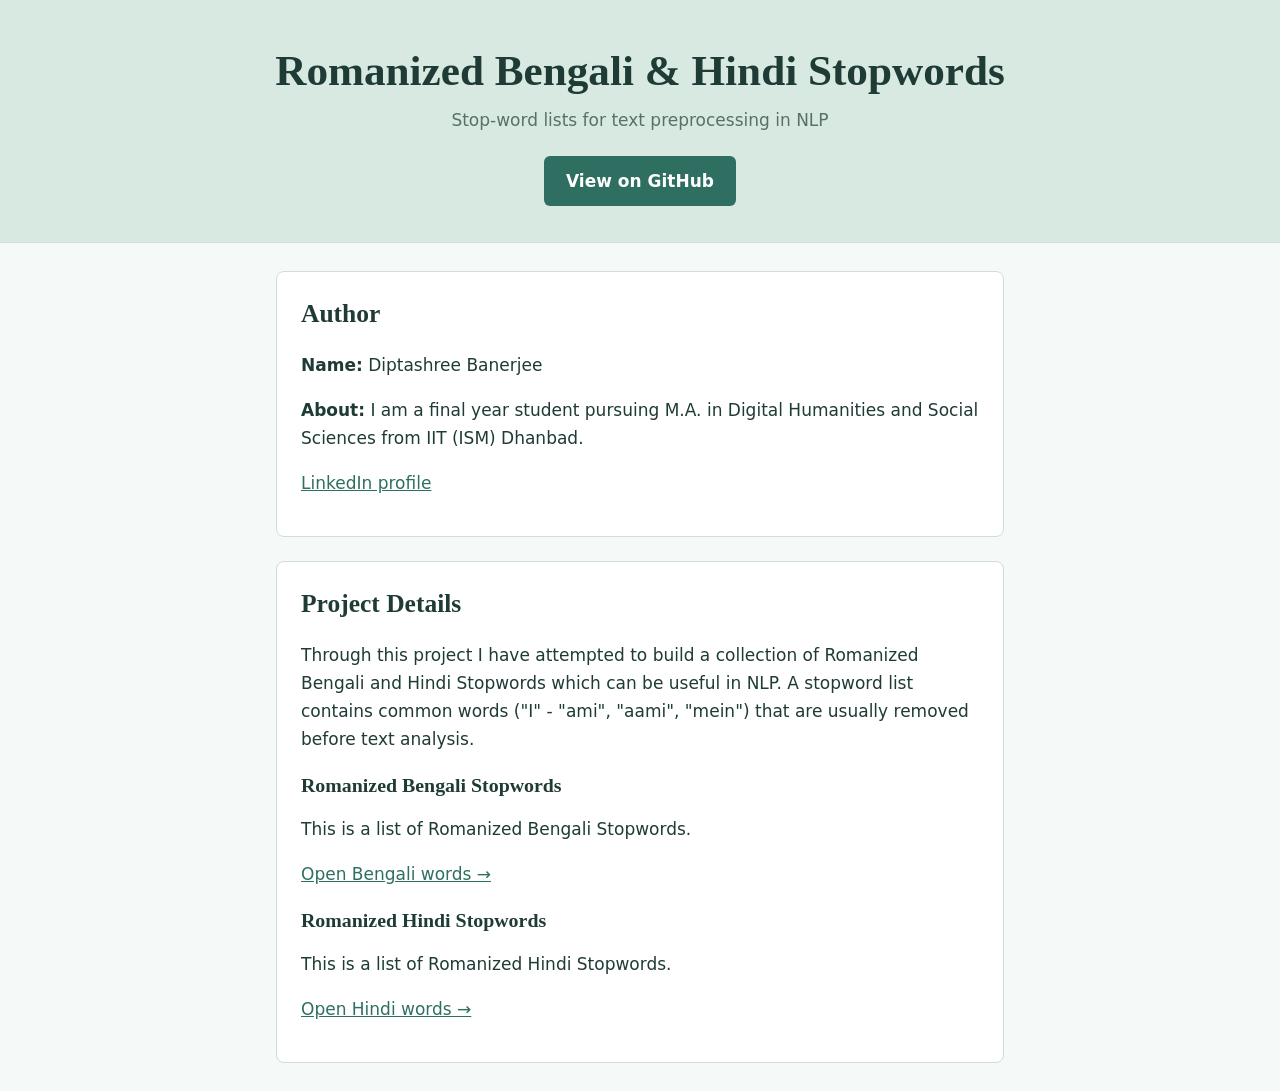
<file: index.html>
<!DOCTYPE html>
<html lang="en">
<head>
  <meta charset="UTF-8">
  <meta name="viewport" content="width=device-width, initial-scale=1">
  <title>Romanized Bengali & Hindi Stopwords | Diptashree</title>
  <link rel="stylesheet" href="style.css">
</head>
<body>
  <header class="top">
    <h1>Romanized Bengali &amp; Hindi Stopwords</h1>
    <p class="sub">Stop-word lists for text preprocessing in NLP</p>
    <a class="btn" href="https://github.com/DiptashreeBanerjee/RomanizedBengaliandHindiStopwords" target="_blank" rel="noopener">View on GitHub</a>
  </header>

  <main>
    <section>
      <h2>Author</h2>
      <p><strong>Name:</strong> Diptashree Banerjee</p>
      <p><strong>About:</strong> I am a final year student pursuing M.A. in Digital Humanities and Social Sciences from IIT (ISM) Dhanbad.</p>
      <p><a href="https://www.linkedin.com/in/diptashree-banerjee/" target="_blank" rel="noopener">LinkedIn profile</a></p>
    </section>

    <section>
      <h2>Project Details</h2>
      <p>Through this project I have attempted to build a collection of Romanized Bengali and Hindi Stopwords which can be useful in NLP. A stopword list contains common words ("I" - "ami", "aami", "mein") that are usually removed before text analysis.</p>

      <h3>Romanized Bengali Stopwords</h3>
      <p>This is a list of Romanized Bengali Stopwords.</p>
      <p><a href="bengali.html" target="_blank" rel="noopener">Open Bengali words →</a></p>

      <h3>Romanized Hindi Stopwords</h3>
      <p>This is a list of Romanized Hindi Stopwords.</p>
      <p><a href="hindi.html" target="_blank" rel="noopener">Open Hindi words →</a></p>
    </section>
  </main>
</body>
</html>
</file>
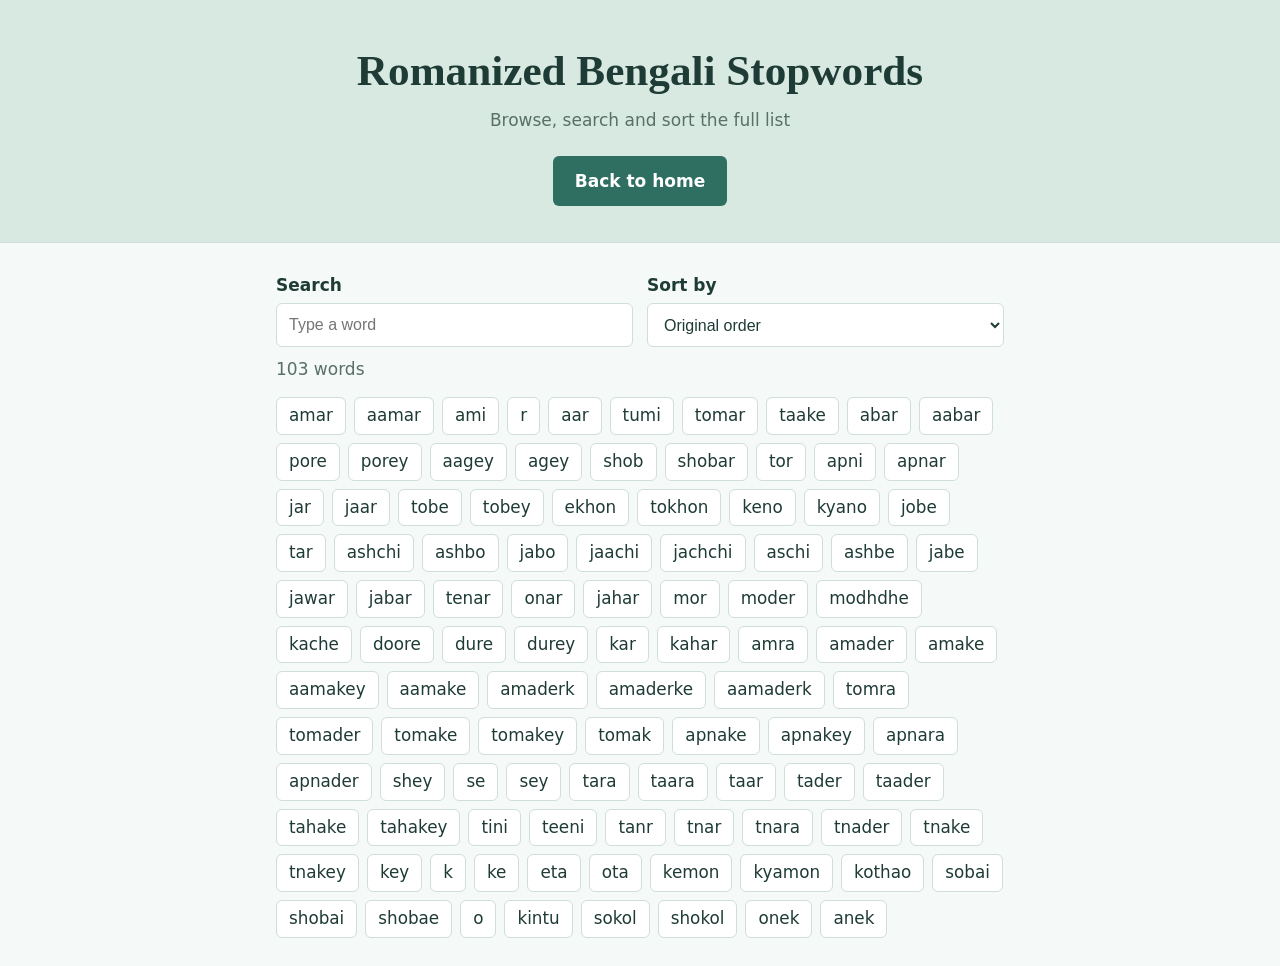
<file: bengali.html>
<!DOCTYPE html>
<html lang="bn-Latn">
<head>
  <meta charset="UTF-8">
  <meta name="viewport" content="width=device-width, initial-scale=1">
  <title>Romanized Bengali Stopwords | Diptashree</title>
  <link rel="stylesheet" href="style.css">
</head>
<body data-file="data/bengali_stopwords.json">
  <header class="top">
    <h1>Romanized Bengali Stopwords</h1>
    <p class="sub">Browse, search and sort the full list</p>
    <a class="btn" href="index.html">Back to home</a>
  </header>
  <main>
    <div class="controls">
      <div class="field">
        <label for="search">Search</label>
        <input id="search" type="search" placeholder="Type a word">
      </div>
      <div class="field">
        <label for="sort">Sort by</label>
        <select id="sort">
          <option value="original">Original order</option>
          <option value="az">A to Z</option>
          <option value="za">Z to A</option>
          <option value="short">Shortest first</option>
          <option value="long">Longest first</option>
        </select>
      </div>
    </div>
    <p id="count" aria-live="polite">Loading words…</p>
    <div id="words" class="word-grid"></div>
  </main>
  <script src="script.js"></script>
</body>
</html>
</file>
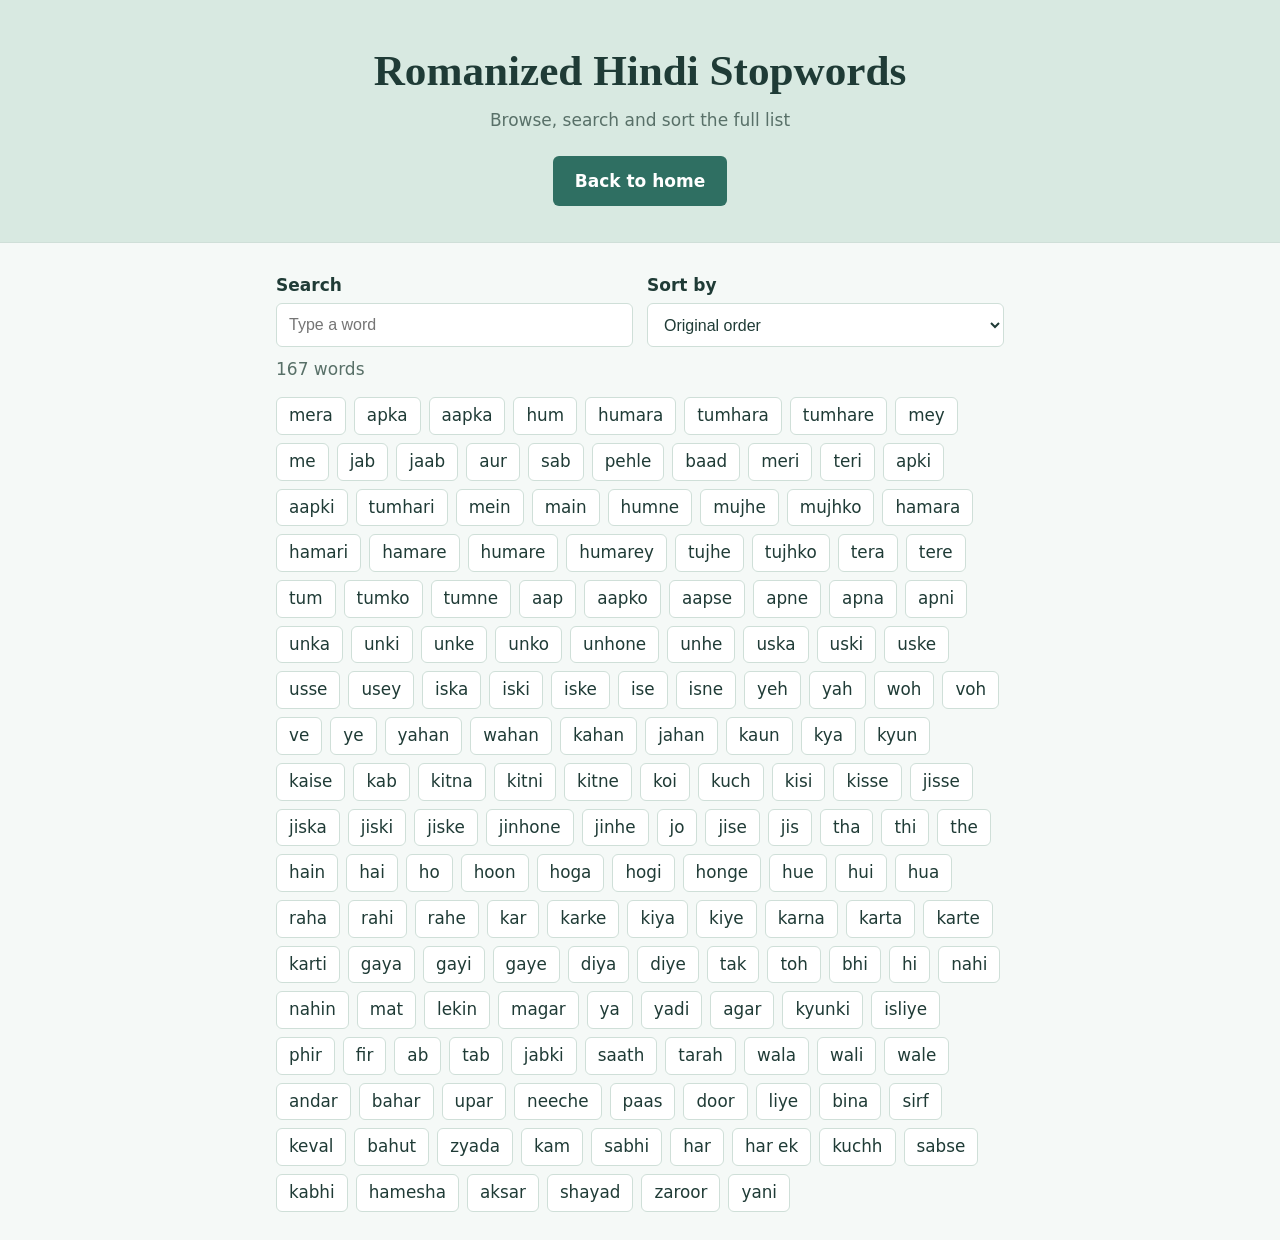
<file: hindi.html>
<!DOCTYPE html>
<html lang="hi-Latn">
<head>
  <meta charset="UTF-8">
  <meta name="viewport" content="width=device-width, initial-scale=1">
  <title>Romanized Hindi Stopwords | Diptashree</title>
  <link rel="stylesheet" href="style.css">
</head>
<body data-file="data/hindi_stopwords.json">
  <header class="top">
    <h1>Romanized Hindi Stopwords</h1>
    <p class="sub">Browse, search and sort the full list</p>
    <a class="btn" href="index.html">Back to home</a>
  </header>
  <main>
    <div class="controls">
      <div class="field">
        <label for="search">Search</label>
        <input id="search" type="search" placeholder="Type a word">
      </div>
      <div class="field">
        <label for="sort">Sort by</label>
        <select id="sort">
          <option value="original">Original order</option>
          <option value="az">A to Z</option>
          <option value="za">Z to A</option>
          <option value="short">Shortest first</option>
          <option value="long">Longest first</option>
        </select>
      </div>
    </div>
    <p id="count" aria-live="polite">Loading words…</p>
    <div id="words" class="word-grid"></div>
  </main>
  <script src="script.js"></script>
</body>
</html>
</file>
<file: style.css>
:root {
  --page: #f5f9f7;      /* very light mint */
  --header: #d8e9e1;    /* soft sage green */
  --ink: #1f3b36;       /* deep green-grey text */
  --muted: #587068;
  --accent: #2f6f62;    /* calm teal */
  --accent-dark: #245449;
  --card: #ffffff;
  --line: #cfdfd8;
}
* { box-sizing: border-box; }
html { -webkit-text-size-adjust: 100%; }
body { margin: 0; background: var(--page); color: var(--ink);
       font: 17px/1.65 system-ui, -apple-system, "Segoe UI", Roboto, sans-serif; }
h1, h2, h3 { font-family: Georgia, "Times New Roman", serif; line-height: 1.25; }

/* Header: sage background, everything centered */
.top { background: var(--header); text-align: center;
       padding: 44px 20px 36px; border-bottom: 1px solid var(--line); }
.top h1 { margin: 0 auto 8px; max-width: 18em; font-size: clamp(1.7rem, 6vw, 2.7rem); }
.sub { margin: 0 auto 22px; max-width: 32em; color: var(--muted); }
.btn { display: inline-block; background: var(--accent); color: #fff;
       padding: 11px 22px; min-height: 44px; border-radius: 6px;
       text-decoration: none; font-weight: 600; }
.btn:hover { background: var(--accent-dark); }

main { max-width: 760px; margin: 28px auto; padding: 0 16px; }
section { background: var(--card); border: 1px solid var(--line); border-radius: 8px;
          padding: 8px 24px 22px; margin-bottom: 24px; }
h2 { margin-top: 18px; }
h3 { margin-bottom: 4px; }
a { color: var(--accent); }
a:focus-visible, input:focus-visible, select:focus-visible, .btn:focus-visible {
  outline: 3px solid #e0a100; outline-offset: 2px; }

/* Word pages: search and sort controls */
.controls { display: flex; flex-wrap: wrap; gap: 14px; margin-bottom: 8px; }
.field { flex: 1 1 220px; display: flex; flex-direction: column; }
label { font-weight: 600; margin-bottom: 4px; }
input, select { width: 100%; min-height: 44px; padding: 8px 12px; font-size: 1rem;
                color: var(--ink); background: #fff; border: 1px solid var(--line);
                border-radius: 6px; }
#count { color: var(--muted); margin: 8px 0 14px; }
.word-grid { display: flex; flex-wrap: wrap; gap: 8px; }
.word { background: var(--card); border: 1px solid var(--line); border-radius: 6px;
        padding: 4px 12px; font-size: 1.05rem; }

@media (max-width: 480px) {
  body { font-size: 16px; }
  .top { padding: 32px 16px 28px; }
  section { padding: 4px 16px 18px; }
}
</file>
